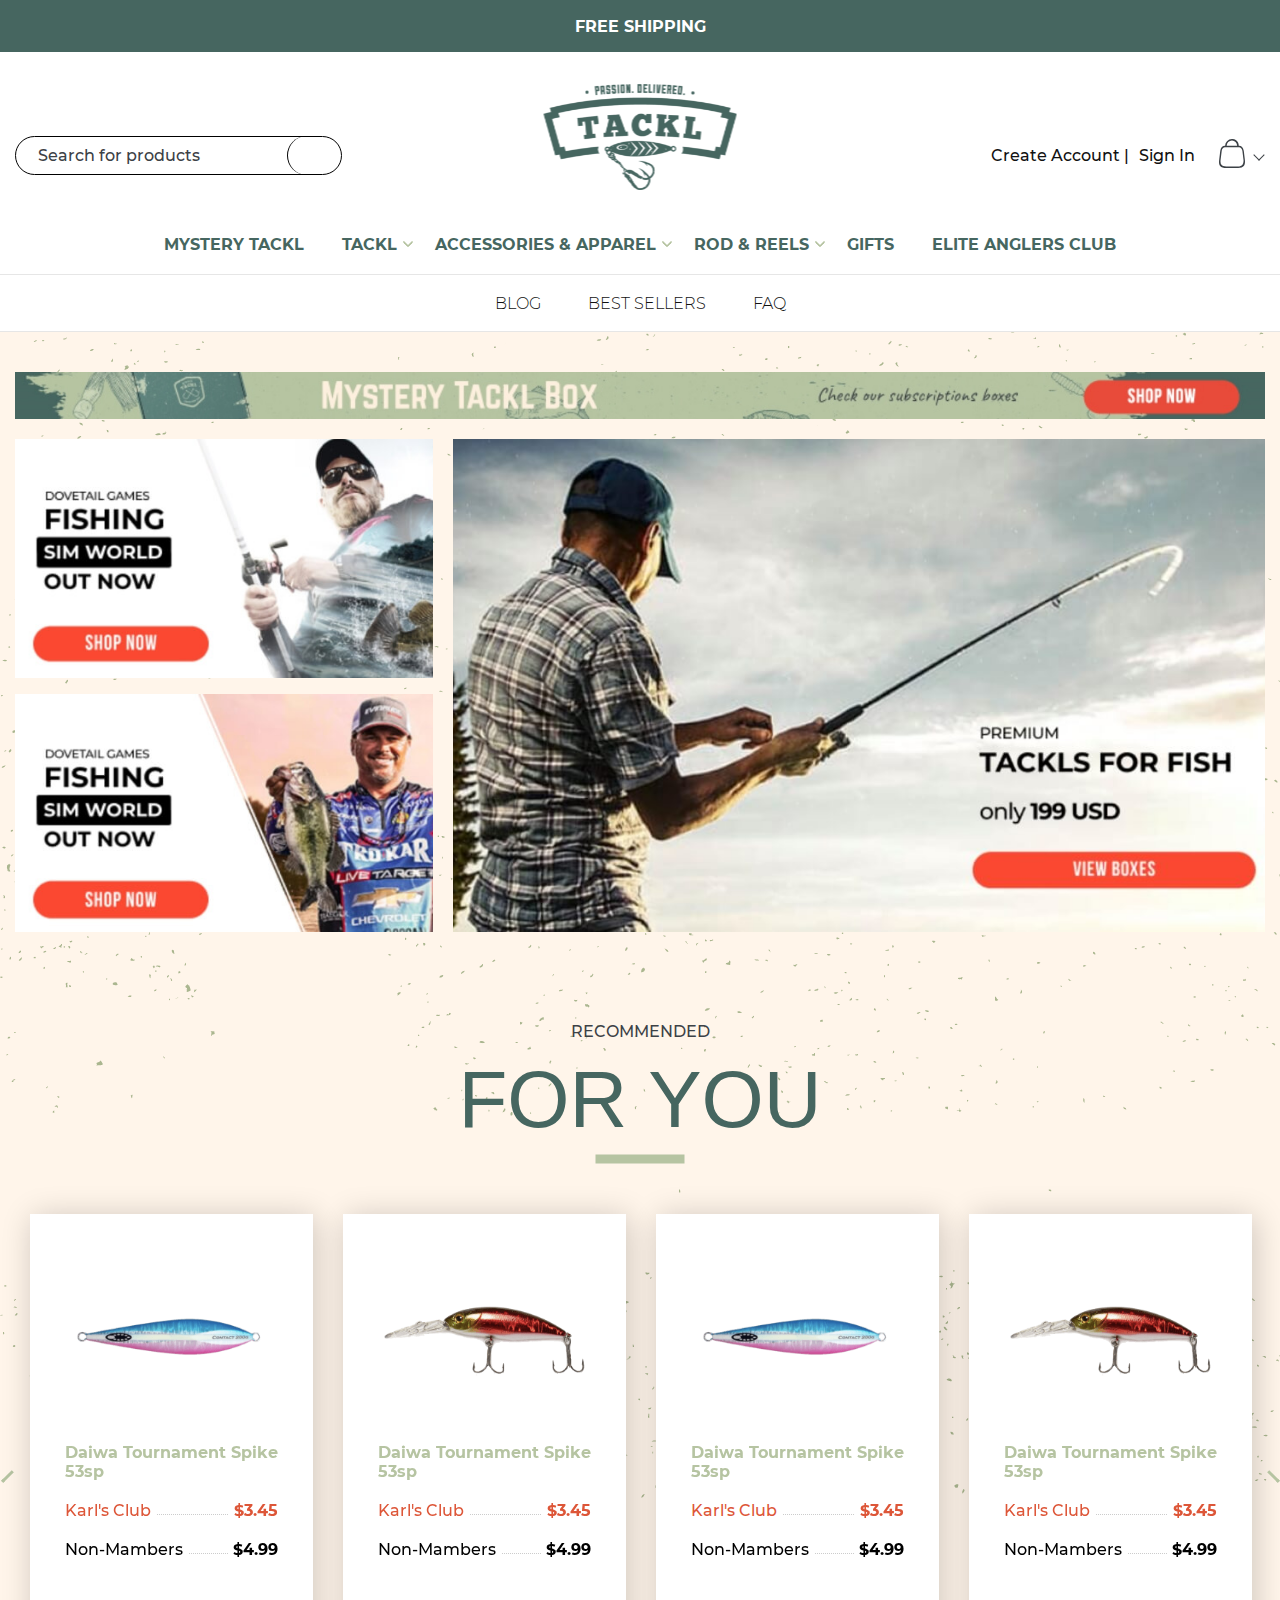
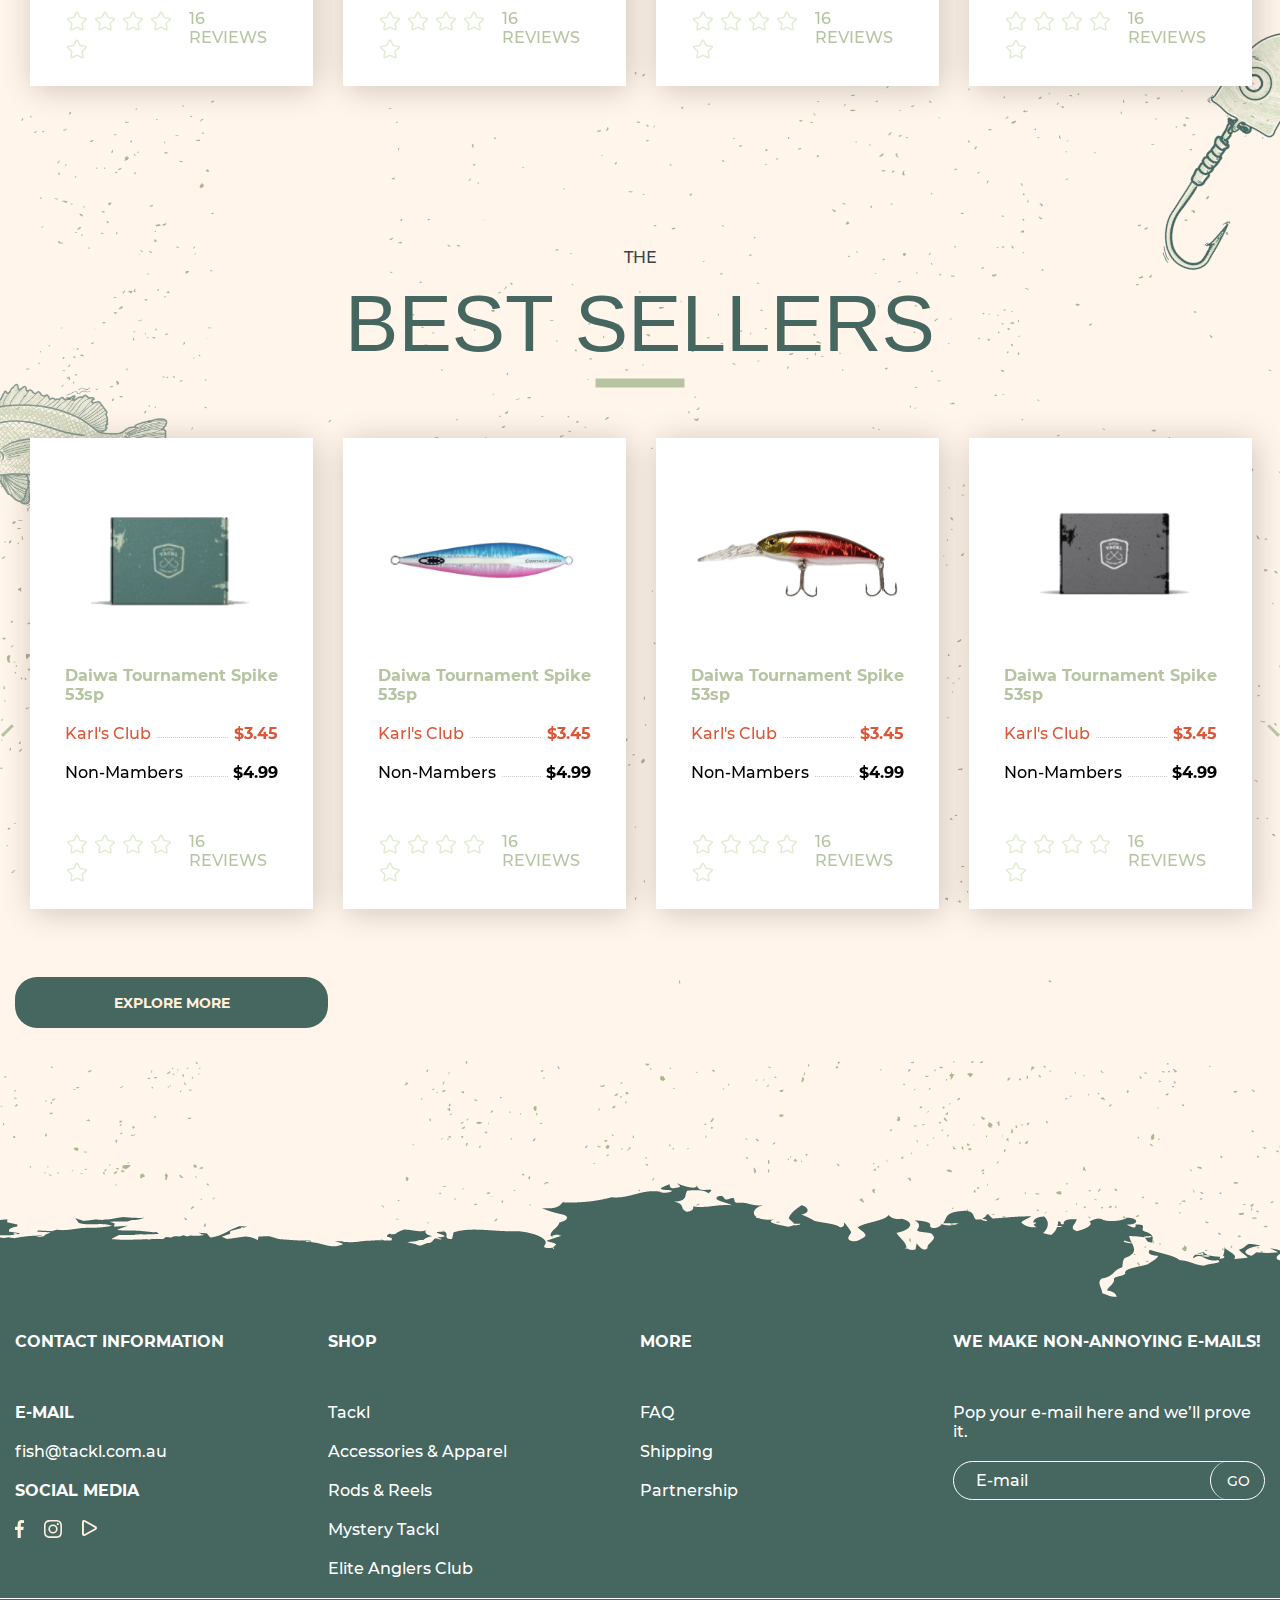
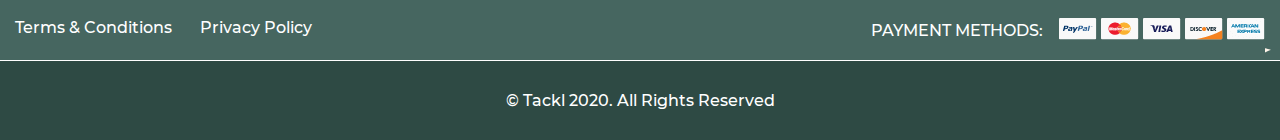
<file: index.html>
<!DOCTYPE html>
<html lang="en">
<head>
    <meta charset="UTF-8">
    <meta name="viewport" content="width=device-width, initial-scale=1.0">
    <meta http-equiv="X-UA-Compatible" content="ie=edge">
    <link rel="stylesheet" href="./css/main.css">
    <title>TACKL</title>
</head>
<body>
    <div class="wrapper">
        <header class="header">
            <div class="header__shipping">
                <a href="#">free shipping</a>
                <div class="header__burger-position">
                    <div class="header__btn-menu">
                        <span></span>
                        <span></span>
                        <span></span>
                    </div>
                </div>
            </div>
            <div class="container">
                <div class="header__wrap">
                    <div class="header__content">
                        <div class="header__search">
                            <input type="search" placeholder="Search for products">
                            <button type="submit"> 
                                <img src="./img/Iconly-Light-outline-Search.svg" alt="">
                            </button>
                        </div>
                        <div class="header__logo">
                            <a href="#">
                                <img src="./img/logo.png" alt="">
                            </a>
                        </div>
                        <div class="header__signin">
                            <a href="#">Create Account | </a>
                            <a href="#">  Sign In</a>
                            <div class="header__img-card">
                                <img src="./img/Iconly-Light-outline-Bag.svg" alt="card">
                            </div>
                            <div class="header__card-list">
                                <div class="header__card-closeBtn">
                                    <span></span>
                                    <span></span>
                                </div>
                                <ul>
                                    <li>You have no items in your shopping cart.</li>
                                </ul>
                            </div>
                        </div>
                    </div>
                    <div class="header__wrap-nav">
                        <nav class="header__nav">
                            <ul class="header__nav-list">
                                <li class="header__nav-item"><a href="#">MYSTERY TACKL</a></li>
                                <li class="header__nav-item arrow"><a href="#">TACKL</a>
                                    <ul class="header__submenu">
                                        <li>There is nothing here yet</li>
                                    </ul>
                                </li>
                                <li class="header__nav-item arrow"><a href="#">ACCESSORIES & APPAREL</a>
                                    <ul class="header__submenu">
                                        <li>There is nothing here yet</li>
                                    </ul>
                                </li>
                                <li class="header__nav-item arrow"><a href="#">Rod & reels</a>
                                    <ul class="header__submenu">
                                        <li>There is nothing here yet</li>
                                    </ul>
                                </li>
                                <li class="header__nav-item"><a href="#">GIFTS</a></li>
                                <li class="header__nav-item"><a href="#">ELITE ANGLERS CLUB</a></li>
                            </ul>
                        </nav>
                    </div>
                </div>
            </div>
        </header>
        <div class="headerBottomMenu">
            <ul class="headerBottomMenu__menu">
                <li class="headerBottomMenu__menu-item"><a href="#">BLOG</a></li>
                <li class="headerBottomMenu__menu-item"><a href="#">BEST SELLERS</a></li>
                <li class="headerBottomMenu__menu-item"><a href="#">FAQ</a></li>    
            </ul>
        </div>
        <div class="offers">
            <div class="container">
                <div class="offers__wrap">
                    <div class="offers__top-banner">
                        <a href="#">
                            <img src="./img/top_banner.jpg" alt="top_banner">
                        </a>
                    </div>
                    <div class="offers__img">
                        <div class="offers__left-img">
                            <a href="#">
                                <img src="./img/sentence2.jpg" alt="">
                            </a>
                            <a href="#">
                                <img src="./img/sentence1.jpg" alt="">
                            </a>
                        </div>
                        <div class="offers__right-img">
                            <a href="#">
                                <img src="./img/sentence.jpg" alt="">
                            </a>
                        </div>
                    </div>
                </div>
            </div>
        </div>
        <div class="foryou">
            <div class="container">
                <div class="foryou__wrap">
                    <p class="foryou__descr descr">RECOMMENDED</p>
                    <span class="foryou__capt caption">FOR YOU</span>
                    <div class="foryou__slider">
                        <div class="foryou__slider-items">
                            <div class="foryou__items-inner">
                                <a href="#">
                                    <img src="./img/bait2.png" alt="bait">
                                </a>
                                <a href="#">
                                    <p>Daiwa Tournament Spike 53sp</p>
                                </a>
                                <div class="foryou__items-details">
                                    <div class="foryou__prise-club">
                                        <span class="foryou__karlsclub"> Karl's Club</span>
                                        <span class="foryou__value">$3.45</span>
                                    </div>
                                    <div class="foryou__prise-nonmambers">
                                        <span class="foryou__nonemambers">Non-Mambers</span>
                                        <span class="foryou__prise">$4.99</span>
                                    </div>
                                    <div class="foryou__appraisal">
                                        <div class="foryou__items-stars">
                                            <img src="./img/Star.svg" alt="">
                                            <img src="./img/Star.svg" alt="">
                                            <img src="./img/Star.svg" alt="">
                                            <img src="./img/Star.svg" alt="">
                                            <img src="./img/Star.svg" alt="">
                                        </div>
                                        <a href="#"><span>16 Reviews</span></a>
                                    </div>
                                </div>
                            </div>
                        </div>
                        <div class="foryou__slider-items">
                            <div class="foryou__items-inner">
                                <a href="#">
                                    <img src="./img/bait.png" alt="bait">
                                </a>
                                <a href="#">
                                    <p>Daiwa Tournament Spike 53sp</p>
                                </a>
                                <div class="foryou__items-details">
                                    <div class="foryou__prise-club">
                                        <span class="foryou__karlsclub"> Karl's Club</span>
                                        <span class="foryou__value">$3.45</span>
                                    </div>
                                    <div class="foryou__prise-nonmambers">
                                        <span class="foryou__nonemambers">Non-Mambers</span>
                                        <span class="foryou__prise">$4.99</span>
                                    </div>
                                    <div class="foryou__appraisal">
                                        <div class="foryou__items-stars">
                                            <img src="./img/Star.svg" alt="">
                                            <img src="./img/Star.svg" alt="">
                                            <img src="./img/Star.svg" alt="">
                                            <img src="./img/Star.svg" alt="">
                                            <img src="./img/Star.svg" alt="">
                                        </div>
                                        <a href="#"><span>16 Reviews</span></a>
                                    </div>
                                </div>
                            </div>
                        </div>
                        <div class="foryou__slider-items">
                            <div class="foryou__items-inner">
                                <a href="#">
                                    <img src="./img/bait2.png" alt="bait">
                                </a>
                                <a href="#">
                                    <p>Daiwa Tournament Spike 53sp</p>
                                </a>
                                <div class="foryou__items-details">
                                    <div class="foryou__prise-club">
                                        <span class="foryou__karlsclub"> Karl's Club</span>
                                        <span class="foryou__value">$3.45</span>
                                    </div>
                                    <div class="foryou__prise-nonmambers">
                                        <span class="foryou__nonemambers">Non-Mambers</span>
                                        <span class="foryou__prise">$4.99</span>
                                    </div>
                                    <div class="foryou__appraisal">
                                        <div class="foryou__items-stars">
                                            <img src="./img/Star.svg" alt="">
                                            <img src="./img/Star.svg" alt="">
                                            <img src="./img/Star.svg" alt="">
                                            <img src="./img/Star.svg" alt="">
                                            <img src="./img/Star.svg" alt="">
                                        </div>
                                        <a href="#"><span>16 Reviews</span></a>
                                    </div>
                                </div>
                            </div>
                        </div>
                        <div class="foryou__slider-items">
                            <div class="foryou__items-inner">
                                <a href="#">
                                    <img src="./img/bait.png" alt="bait">
                                </a>
                                <a href="#">
                                    <p>Daiwa Tournament Spike 53sp</p>
                                </a>
                                <div class="foryou__items-details">
                                    <div class="foryou__prise-club">
                                        <span class="foryou__karlsclub"> Karl's Club</span>
                                        <span class="foryou__value">$3.45</span>
                                    </div>
                                    <div class="foryou__prise-nonmambers">
                                        <span class="foryou__nonemambers">Non-Mambers</span>
                                        <span class="foryou__prise">$4.99</span>
                                    </div>
                                    <div class="foryou__appraisal">
                                        <div class="foryou__items-stars">
                                            <img src="./img/Star.svg" alt="">
                                            <img src="./img/Star.svg" alt="">
                                            <img src="./img/Star.svg" alt="">
                                            <img src="./img/Star.svg" alt="">
                                            <img src="./img/Star.svg" alt="">
                                        </div>
                                        <a href="#"><span>16 Reviews</span></a>
                                    </div>
                                </div>
                            </div>
                        </div>
                        <div class="foryou__slider-items">
                            <div class="foryou__items-inner">
                                <a href="#">
                                    <img src="./img/bait2.png" alt="bait">
                                </a>
                                <a href="#">
                                    <p>Daiwa Tournament Spike 53sp</p>
                                </a>
                                <div class="foryou__items-details">
                                    <div class="foryou__prise-club">
                                        <span class="foryou__karlsclub"> Karl's Club</span>
                                        <span class="foryou__value">$3.45</span>
                                    </div>
                                    <div class="foryou__prise-nonmambers">
                                        <span class="foryou__nonemambers">Non-Mambers</span>
                                        <span class="foryou__prise">$4.99</span>
                                    </div>
                                    <div class="foryou__appraisal">
                                        <div class="foryou__items-stars">
                                            <img src="./img/Star.svg" alt="">
                                            <img src="./img/Star.svg" alt="">
                                            <img src="./img/Star.svg" alt="">
                                            <img src="./img/Star.svg" alt="">
                                            <img src="./img/Star.svg" alt="">
                                        </div>
                                        <a href="#"><span>16 Reviews</span></a>
                                    </div>
                                </div>
                            </div>
                        </div>
                    </div>
                    <div class="foryou__decor">
                        <img src="./img/hook.png" alt="hook">
                    </div>
                </div>
            </div>
        </div>
        <div class="bestsellers">
            <div class="container">
                <div class="bestsellers__wrap">
                    <p class="bestsellers__descr descr">THE</p>
                    <span class="bestsellers__capt caption">BEST SELLERS</span>
                    <div class="bestsellers__slider">
                        <div class="bestsellers__slider-items">
                            <div class="bestsellers__items-inner">
                                <a href="#"><img src="./img/box_tackl.png" alt="bait"></a>
                                <a href="#"><p>Daiwa Tournament Spike 53sp</p></a>
                                <div class="bestsellers__items-details">
                                    <div class="bestsellers__prise-club">
                                        <span class="bestsellers__karlsclub"> Karl's Club</span>
                                        <span class="bestsellers__value">$3.45</span>
                                    </div>
                                    <div class="bestsellers__prise-nonmambers">
                                        <span class="bestsellers__nonemambers">Non-Mambers</span>
                                        <span class="bestsellers__prise">$4.99</span>
                                    </div>
                                    <div class="bestsellers__appraisal">
                                        <div class="bestsellers__items-stars">
                                            <img src="./img/Star.svg" alt="">
                                            <img src="./img/Star.svg" alt="">
                                            <img src="./img/Star.svg" alt="">
                                            <img src="./img/Star.svg" alt="">
                                            <img src="./img/Star.svg" alt="">
                                        </div>
                                        <a href="#"><span>16 Reviews</span></a>
                                    </div>
                                </div>
                            </div>
                        </div>
                        <div class="bestsellers__slider-items">
                            <div class="bestsellers__items-inner">
                                <a href="#"><img src="./img/bait2.png" alt="bait"></a>
                                <a href="#"><p>Daiwa Tournament Spike 53sp</p></a>
                                <div class="bestsellers__items-details">
                                    <div class="bestsellers__prise-club">
                                        <span class="bestsellers__karlsclub"> Karl's Club</span>
                                        <span class="bestsellers__value">$3.45</span>
                                    </div>
                                    <div class="bestsellers__prise-nonmambers">
                                        <span class="bestsellers__nonemambers">Non-Mambers</span>
                                        <span class="bestsellers__prise">$4.99</span>
                                    </div>
                                    <div class="bestsellers__appraisal">
                                        <div class="bestsellers__items-stars">
                                            <img src="./img/Star.svg" alt="">
                                            <img src="./img/Star.svg" alt="">
                                            <img src="./img/Star.svg" alt="">
                                            <img src="./img/Star.svg" alt="">
                                            <img src="./img/Star.svg" alt="">
                                        </div>
                                        <a href="#"><span>16 Reviews</span></a>
                                    </div>
                                </div>
                            </div>
                        </div>
                        <div class="bestsellers__slider-items">
                            <div class="bestsellers__items-inner">
                                <a href="#"><img src="./img/bait.png" alt="bait"></a>
                                <a href="#"><p>Daiwa Tournament Spike 53sp</p></a>
                                <div class="bestsellers__items-details">
                                    <div class="bestsellers__prise-club">
                                        <span class="bestsellers__karlsclub"> Karl's Club</span>
                                        <span class="bestsellers__value">$3.45</span>
                                    </div>
                                    <div class="bestsellers__prise-nonmambers">
                                        <span class="bestsellers__nonemambers">Non-Mambers</span>
                                        <span class="bestsellers__prise">$4.99</span>
                                    </div>
                                    <div class="bestsellers__appraisal">
                                        <div class="bestsellers__items-stars">
                                            <img src="./img/Star.svg" alt="">
                                            <img src="./img/Star.svg" alt="">
                                            <img src="./img/Star.svg" alt="">
                                            <img src="./img/Star.svg" alt="">
                                            <img src="./img/Star.svg" alt="">
                                        </div>
                                        <a href="#"><span>16 Reviews</span></a>
                                    </div>
                                </div>
                            </div>
                        </div>
                        <div class="bestsellers__slider-items">
                            <div class="bestsellers__items-inner">
                                <a href="#"><img src="./img/box_tackl1.png" alt="bait"></a>
                                <a href="#"><p>Daiwa Tournament Spike 53sp</p></a>
                                <div class="bestsellers__items-details">
                                    <div class="bestsellers__prise-club">
                                        <span class="bestsellers__karlsclub"> Karl's Club</span>
                                        <span class="bestsellers__value">$3.45</span>
                                    </div>
                                    <div class="bestsellers__prise-nonmambers">
                                        <span class="bestsellers__nonemambers">Non-Mambers</span>
                                        <span class="bestsellers__prise">$4.99</span>
                                    </div>
                                    <div class="bestsellers__appraisal">
                                        <div class="bestsellers__items-stars">
                                            <img src="./img/Star.svg" alt="">
                                            <img src="./img/Star.svg" alt="">
                                            <img src="./img/Star.svg" alt="">
                                            <img src="./img/Star.svg" alt="">
                                            <img src="./img/Star.svg" alt="">
                                        </div>
                                        <a href="#"><span>16 Reviews</span></a>
                                    </div>
                                </div>
                            </div>
                        </div>
                        <div class="bestsellers__slider-items">
                            <div class="bestsellers__items-inner">
                                <a href="#"><img src="./img/box_tackl.png" alt="bait"></a>
                                <a href="#"><p>Daiwa Tournament Spike 53sp</p></a>
                                <div class="bestsellers__items-details">
                                    <div class="bestsellers__prise-club">
                                        <span class="bestsellers__karlsclub"> Karl's Club</span>
                                        <span class="bestsellers__value">$3.45</span>
                                    </div>
                                    <div class="bestsellers__prise-nonmambers">
                                        <span class="bestsellers__nonemambers">Non-Mambers</span>
                                        <span class="bestsellers__prise">$4.99</span>
                                    </div>
                                    <div class="bestsellers__appraisal">
                                        <div class="bestsellers__items-stars">
                                            <img src="./img/Star.svg" alt="">
                                            <img src="./img/Star.svg" alt="">
                                            <img src="./img/Star.svg" alt="">
                                            <img src="./img/Star.svg" alt="">
                                            <img src="./img/Star.svg" alt="">
                                        </div>
                                        <a href="#"><span>16 Reviews</span></a>
                                    </div>
                                </div>
                            </div>
                        </div>
                    </div>
                    <div class="bestsellers__btn btn">
                        <button>
                            EXPLORE MORE 
                        </button>
                    </div>
                    <div class="bestsellers__decor">
                        <img src="./img/fish.png" alt="fish">
                    </div>
                </div>
            </div>
        </div>
        <div class="footer">
                <div class="container">
                    <div class="footer__wrap">
                        <div class="footer__col-wrap">
                            <div class="footer__col">
                                <div class="footer__col-caption">
                                    <span>CONTACT INFORMATION</span>
                                </div>
                                <ul>
                                    <li class="footer__col-items-strong">E-MAIL</li>
                                    <li class="footer__col-items"><a href="mailto:fish@tackl.com.au">fish@tackl.com.au</a></li>
                                    <li class="footer__col-items-strong">SOCIAL MEDIA</li>
                                    <li class="footer__col-items-icon">
                                         <a href="#"><img src="./img/Контур 9.svg" alt="ff"></a>
                                         <a href="#"><img src="./img/Сгруппировать 8.svg" alt="inst"></a>
                                         <a href="#"><img src="./img/Сгруппировать 9.svg" alt="gp"></a>
                                    </li>
                                </ul>
                            </div>
                            <div class="footer__col">
                                <div class="footer__col-caption">
                                    <span>SHOP</span>
                                </div>
                                <ul>
                                    <li class="footer__col-items"><a href="#">Tackl</a></li>
                                    <li class="footer__col-items"><a href="#">Accessories & Apparel</a></li>
                                    <li class="footer__col-items"><a href="#">Rods & Reels</a></li>
                                    <li class="footer__col-items"><a href="#">Mystery Tackl</a></li>
                                    <li class="footer__col-items"><a href="#">Elite Anglers Club</a></li>
                                </ul>
                            </div>
                            <div class="footer__col">
                                <div class="footer__col-caption">
                                    <span>MORE</span>
                                </div>
                                <ul>
                                    <li class="footer__col-items"><a href="#">FAQ</a></li>
                                    <li class="footer__col-items"><a href="#">Shipping</a></li>
                                    <li class="footer__col-items"><a href="#">Partnership</a></li>
                                </ul>
                            </div>
                            <div class="footer__col">
                                <div class="footer__col-caption">
                                    <span>WE MAKE NON-ANNOYING E-MAILS!</span>
                                </div>
                                <ul>
                                    <li class="footer__col-items">Pop your e-mail here and we’ll prove it.</li>
                                    <li class="footer__col-input">
                                        <input type="text" placeholder="E-mail">
                                        <button type="submit">GO</button>
                                    </li>
                                </ul>
                            </div>
                        </div>
                    </div>
                    <div class="footer__cards">
                        <div class="footer__cards-link">
                            <a href="#">Terms & Conditions</a>
                            <a href="#">Privacy Policy</a>
                        </div>
                        <div class="footer__cards-payment">
                            <span>PAYMENT METHODS:</span>
                            <img src="./img/playpal.png" alt="">
                            <img src="./img/masterCard.png" alt="">
                            <img src="./img/visa.png" alt="">
                            <img src="./img/discover.png" alt="">
                            <img src="./img/amerricanExpress.png" alt="">
                        </div>
                    </div>
                </div>
            <div class="footer__copyrigh">
                <span>© Tackl 2020. All Rights Reserved</span>
            </div>
        </div>
    </div>
    <script src="https://code.jquery.com/jquery-3.5.1.min.js"></script>
    <script src="./js/slick.min.js"></script>
    <script src="./js/main.js"></script>
</body>
</html>
</file>
<file: css/main.css>
@font-face {
  font-family: "Montserrat";
  src: url("../fonts/Montserrat-Bold.woff2") format("woff2"), url("M../fonts/ontserrat-Bold.woff") format("woff");
  font-weight: bold;
  font-style: normal;
  font-display: swap;
}
@font-face {
  font-family: "Montserrat";
  src: url("../fonts/Montserrat-Medium.woff2") format("woff2"), url("../fonts/Montserrat-Medium.woff") format("woff");
  font-weight: 500;
  font-style: normal;
  font-display: swap;
}
@font-face {
  font-family: "Montserrat";
  src: url("../fonts/Montserrat-Light.woff2") format("woff2"), url("../fonts/Montserrat-Light.woff") format("woff");
  font-weight: 300;
  font-style: normal;
  font-display: swap;
}
@font-face {
  font-family: "Open Sans";
  src: url("../fonts/Norwester-Regular.woff2") format("woff2"), url("../fonts/Norwester-Regular.woff") format("woff");
  font-weight: normal;
  font-style: normal;
  font-display: swap;
}
body {
  margin: 0;
  min-width: 320px;
  font-size: 16px;
  font-family: "Montserrat", sans-serif, Arial;
  font-weight: 400;
  background-color: #FFF5EA;
  background-image: url(../img/bc.png);
  background-repeat: repeat;
}

.overflow {
  overflow: hidden;
}

*,
*:before,
*:after {
  box-sizing: border-box;
  outline: none;
}

a {
  text-decoration: none;
  color: #111;
}

ul, ol {
  margin: 0;
  padding: 0;
  list-style: none;
}

h1, h2, h3, h4, h5, h6, ul, p {
  margin: 0;
  padding: 0;
}

.container {
  max-width: 1485px;
  padding: 0 15px;
  margin: 0 auto;
  position: relative;
}

.wrapper {
  overflow: hidden;
  display: flex;
  justify-content: space-between;
  flex-direction: column;
  min-height: 100vh;
}

.caption {
  font-size: 80px;
  font-family: "Norwester", sans-serif;
  display: block;
  font-weight: 400;
  color: #466660;
  text-transform: uppercase;
}
@media (max-width: 1024px) {
  .caption {
    font-size: 70px;
  }
}
@media (max-width: 500px) {
  .caption {
    font-size: 50px;
  }
}

.descr {
  color: #3C4146;
  font-weight: 500;
  text-transform: uppercase;
}

.btn,
button {
  display: flex;
  justify-content: center;
  align-items: center;
  border: none;
  width: 100%;
  height: 51px;
  font-size: 14px;
  font-weight: 700;
  font-family: "Montserrat", sans-serif, Arial;
  background-color: #466660;
  border-radius: 22px;
  text-align: center;
  padding: 0 27px;
  color: #FFF0DE;
  cursor: pointer;
  transition: all 0.3s;
}
.btn:hover,
button:hover {
  background-color: #3C4146;
}

.--hover__btn:hover {
  background-color: #1ed013;
}

input[type=search],
input[type=text] {
  display: block;
  width: 100%;
  height: 39px;
  padding: 10px 22px;
  border: none;
  border: 1px solid #000;
  border-radius: 50px;
  background: none;
  font-size: 16px;
  font-family: "Montserrat";
  font-weight: 500;
  color: #3C4146;
  transition: all 0.2s;
}
@media (max-width: 490px) {
  input[type=search],
input[type=text] {
    font-size: 12px;
  }
}
@media (max-width: 1024px) {
  input[type=search],
input[type=text] {
    font-size: 14px;
  }
}
input[type=search]::placeholder,
input[type=text]::placeholder {
  color: #3C4146;
  font-weight: 500;
}
input[type=search]:focus,
input[type=text]:focus {
  box-shadow: 0 0 3px 1px #68a8e0;
}

input[type=text] {
  border: 1px solid #fff;
  color: #fff;
}
input[type=text]::placeholder {
  color: #fff;
  font-weight: 500;
}

input[type=file] {
  display: block;
  width: 100%;
  height: 50px;
  padding: 12px 24px;
  border: 2px dashed #cccc;
  background: none;
  border-radius: 5px;
  font-size: 14px;
  font-family: "Montserrat";
  font-weight: 700;
  color: #fff;
  transition: all 0.2s;
}
input[type=file]::placeholder {
  color: #FFFFFF;
}
input[type=file]:focus {
  border-color: #282b31;
}

input[type=text]::-ms-clear {
  display: none;
  width: 0;
  height: 0;
}

input[type=text]::-ms-reveal {
  display: none;
  width: 0;
  height: 0;
}

input[type=search]::-webkit-search-decoration,
input[type=search]::-webkit-search-cancel-button,
input[type=search]::-webkit-search-results-button,
input[type=search]::-webkit-search-results-decoration {
  display: none;
}

textarea {
  display: block;
  width: 100%;
  height: 210px;
  resize: none;
  padding: 12px 0;
  border: none;
  border-bottom: 2px solid #cccc;
  background: none;
  font-size: 14px;
  font-family: "Montserrat";
  font-weight: 400;
  color: #000;
  transition: all 0.2s;
}
@media (max-width: 490px) {
  textarea {
    font-size: 12px;
  }
}
textarea::placeholder {
  color: #000;
}
textarea:focus {
  border-color: #282b31;
}

select {
  display: block;
  width: 100%;
  height: 50px;
  padding: 12px 0;
  border: none;
  border-bottom: 2px solid #ccc;
  background: none;
  font-size: 14px;
  font-family: "Montserrat";
  font-weight: 400;
  color: #000;
  transition: all 0.2s;
  -webkit-appearance: none;
  -moz-appearance: none;
  appearance: none;
  cursor: pointer;
}
@media (max-width: 490px) {
  select {
    font-size: 12px;
  }
}

input:-webkit-autofill,
input:-webkit-autofill:hover,
input:-webkit-autofill:focus,
input:-webkit-autofill:active {
  -webkit-transition: background-color 5000s ease-in-out 0s;
  transition: background-color 5000s ease-in-out 0s;
}

.arrow a::after {
  content: "";
  transform: rotate(-45deg);
  position: absolute;
  top: 3px;
  right: -15px;
  display: block;
  border-bottom: 2px solid #B6C4A2;
  border-left: 2px solid #B6C4A2;
  border-radius: 2px;
  width: 8px;
  height: 8px;
  transition: all 0.3s;
}
@media (max-width: 1024px) {
  .arrow a::after {
    right: 0;
    display: block;
  }
}
.arrow a:hover:after {
  transform: rotate(135deg);
  top: 5px;
}

.slider {
  position: relative;
}

.slick-track {
  display: flex;
}

.slick-list {
  overflow: visible;
  padding: 68px 0;
  min-width: 0;
}

.slick-arrow {
  display: flex;
  justify-content: center;
  align-items: center;
  position: absolute;
  top: 60%;
  font-size: 0;
  border: none;
  background-color: transparent;
  width: 30px;
  height: 30px;
  cursor: pointer;
}

.slick-arrow.slick-prev {
  left: -20px;
}
@media (max-width: 1024px) {
  .slick-arrow.slick-prev {
    left: 0;
    z-index: 1;
  }
}
.slick-arrow.slick-prev::after {
  content: "";
  width: 15px;
  height: 15px;
  border-bottom: 3px solid #B6C4A2;
  border-left: 3px solid #B6C4A2;
  transform: rotate(45deg);
  display: block;
}

.slick-arrow.slick-next {
  right: -20px;
}
@media (max-width: 1024px) {
  .slick-arrow.slick-next {
    right: 0;
    z-index: 1;
  }
}
.slick-arrow.slick-next::after {
  content: "";
  width: 15px;
  height: 15px;
  border-bottom: 3px solid #B6C4A2;
  border-right: 3px solid #B6C4A2;
  transform: rotate(-45deg);
  display: block;
}

.slick-slide .foryou__items-inner {
  box-shadow: none;
  transition: box-shadow 0.1s ease-in-out;
}

.slick-slide.slick-active .foryou__items-inner {
  box-shadow: 3px 3px 30px 0px rgba(0, 0, 0, 0.2);
}

.slick-slide .bestsellers__items-inner {
  box-shadow: none;
  transition: box-shadow 0.1s ease-in-out;
}

.slick-slide.slick-active .bestsellers__items-inner {
  box-shadow: 3px 3px 30px 0px rgba(0, 0, 0, 0.2);
}

.header {
  background-color: #fff;
  padding-bottom: 20px;
  border-bottom: 1px solid #E6E6E6;
}
.header__shipping {
  height: 52px;
  display: flex;
  justify-content: center;
  align-items: center;
  background-color: #466660;
}
.header__shipping a {
  color: #fff;
  text-transform: uppercase;
  font-size: 16px;
  font-weight: 700;
  transition: all 0.3s;
}
.header__shipping a:hover {
  color: ff0000;
}
.header__wrap {
  display: flex;
  flex-direction: column;
  width: 100%;
}
.header__content {
  display: flex;
  justify-content: space-between;
  align-items: center;
  padding: 84px 0 60px 0;
  position: relative;
}
@media (max-width: 500px) {
  .header__content {
    flex-direction: column-reverse;
    justify-content: center;
    padding: 50px 0 50px 0;
  }
}
.header__search {
  position: relative;
  width: 327px;
}
@media (max-width: 1024px) {
  .header__search {
    width: 250px;
  }
}
.header__search button {
  border: none;
  background: none;
  position: absolute;
  top: 0;
  right: 0;
  width: 38px;
  height: 100%;
  border-left: 1px solid #000;
  border-radius: 50px;
  cursor: pointer;
}
.header__search button img {
  max-width: 100%;
}
.header__logo {
  position: absolute;
  top: 50%;
  left: 50%;
  transform: translate(-50%, -50%);
  margin-top: -5px;
}
@media (max-width: 500px) {
  .header__logo {
    position: static;
    transform: none;
    margin-top: 0;
    margin-bottom: 20px;
  }
}
.header__logo img {
  max-width: 100%;
}
.header__signin {
  display: flex;
  align-items: center;
  padding-right: 20px;
}
@media (max-width: 500px) {
  .header__signin {
    margin-bottom: 20px;
  }
}
.header__signin a {
  font-size: 16px;
  font-weight: 500;
  padding-left: 10px;
}
.header__signin a:first-child {
  padding-left: 0;
}
@media (max-width: 1024px) {
  .header__signin a {
    font-size: 14px;
  }
}
.header__img-card {
  position: relative;
  cursor: pointer;
}
.header__img-card img {
  padding-left: 24px;
  max-width: 100%;
}
.header__img-card:after {
  content: "";
  position: absolute;
  top: 12px;
  right: -18px;
  border-left: 1px solid #3C4146;
  border-bottom: 1px solid #3C4146;
  width: 8px;
  height: 8px;
  transform: rotate(-45deg);
}
.header__card-list {
  display: none;
  position: absolute;
  z-index: 1;
  width: 350px;
  top: 130px;
  right: 0;
  border-top: 6px solid #000000;
  border-radius: 8px;
  box-shadow: 0 0 5px rgba(0, 0, 0, 0.25);
  right: 0;
  padding: 15px 18px 10px 18px;
  background-color: #fff;
  cursor: auto;
  transition: all 0.3s;
}
.header__card-list::before {
  content: "";
  position: absolute;
  top: -21px;
  width: 5px;
  right: 26px;
  border: 8px solid;
  border-color: transparent transparent #000000 transparent;
}
.header__card-list:after {
  content: "";
  position: absolute;
  top: 0;
  right: 0;
}
.header__card-list ul li {
  padding: 27px 0 18px;
}
.header__card-list.active {
  display: block;
}
.header__card-closeBtn {
  position: absolute;
  top: 20px;
  right: 20px;
  cursor: pointer;
}
.header__card-closeBtn span:first-child {
  position: absolute;
  display: block;
  width: 2px;
  height: 15px;
  background-color: #000;
  transform: rotate(45deg);
}
.header__card-closeBtn span:last-child {
  position: absolute;
  display: block;
  width: 2px;
  height: 15px;
  background-color: #000;
  transform: rotate(-45deg);
}
.header__burger-position {
  display: none;
}
@media (max-width: 1024px) {
  .header__burger-position {
    display: block;
    position: absolute;
    right: 0;
    margin-right: 15px;
  }
}
.header__btn-menu {
  position: relative;
  width: 30px;
  height: 20px;
  z-index: 30;
}
.header__btn-menu.active span:nth-child(1) {
  top: 1px;
  transform: rotate(-45deg);
  background-color: #fff;
}
.header__btn-menu.active span:nth-child(2) {
  opacity: 0;
}
.header__btn-menu.active span:nth-child(3) {
  top: 1px;
  transform: rotate(45deg);
  background-color: #fff;
}
.header__btn-menu span {
  transition: all 0.3s;
  position: absolute;
  top: 0;
  left: 0;
  width: 100%;
  height: 2px;
  z-index: 15;
  background-color: #fff;
}
.header__btn-menu span:nth-child(2) {
  top: 7px;
}
.header__btn-menu span:nth-child(3) {
  top: 14px;
}
.header__wrap-nav {
  position: relative;
}
@media (max-width: 1024px) {
  .header__wrap-nav {
    top: 0;
    left: -100%;
    width: 80%;
    height: 100%;
    position: fixed;
    z-index: 20;
    overflow: auto;
    padding: 100px 0;
    background-color: #fff;
    transition: all 0.3s;
    box-shadow: 0 0 5px 0 rgba(50, 50, 50, 0.75);
  }
}
.header__wrap-nav.active {
  left: 0;
}
.header__nav {
  display: flex;
  justify-content: center;
}
@media (max-width: 1024px) {
  .header__nav {
    height: 100%;
  }
}
.header__nav-list {
  display: flex;
  justify-content: center;
  text-transform: uppercase;
}
@media (max-width: 1024px) {
  .header__nav-list {
    flex-direction: column;
    justify-content: start;
    width: 100%;
  }
}
.header__nav-item {
  margin-right: 38px;
}
.header__nav-item:last-child {
  margin-right: 0;
}
@media (max-width: 1024px) {
  .header__nav-item {
    margin-right: 0;
    border-bottom: 1px solid #dddddd;
    padding: 13px 36px 13px 15px;
    color: #777777;
    position: relative;
  }
}
.header__nav-item a {
  font-size: 16px;
  font-weight: 700;
  color: #466660;
  width: 100%;
  position: relative;
}
@media (max-width: 1024px) {
  .header__nav-item a {
    font-size: 14px;
    font-weight: 500;
    color: #777777;
    display: block;
  }
}
.header__nav-item a:hover {
  overflow: visible;
  opacity: 1;
}
.header__nav-item a::before {
  content: "";
  position: absolute;
  bottom: -9px;
  width: 0;
  left: 0;
  height: 3px;
  transition: all 0.3s;
  background-color: #FB5018;
  color: #fff;
}
@media (max-width: 1024px) {
  .header__nav-item a::before {
    position: static;
  }
}
.header__nav-item a:hover::before {
  width: 100%;
}
.header__nav-item:hover .header__submenu {
  opacity: 1;
  overflow: visible;
  z-index: 2;
}
@media (max-width: 1024px) {
  .header__nav-item:hover .header__submenu {
    position: static;
  }
}
.header__submenu {
  padding-top: 20px;
  position: absolute;
  top: 20px;
  left: 0;
  right: 0;
  overflow: hidden;
  opacity: 0;
  transition: all 0.3s;
  z-index: -2;
}
.header__submenu li {
  background-color: #F4F4F4;
  box-shadow: 0 0 3px rgba(0, 0, 0, 0.25);
  min-height: 400px;
  width: 65%;
  padding: 10px;
  margin: 0 auto;
  border-radius: 0 0 6px 6px;
  display: flex;
  justify-content: center;
  align-items: center;
}
@media (max-width: 1024px) {
  .header__submenu {
    max-height: 100%;
    width: 100%;
    display: none;
  }
}

.headerBottomMenu {
  background-color: #fff;
  margin-bottom: 40px;
  height: 57px;
  display: flex;
  justify-content: center;
  align-items: center;
  border-bottom: 1px solid #E6E6E6;
}
.headerBottomMenu__menu {
  display: flex;
  justify-content: center;
  align-items: center;
}
.headerBottomMenu__menu-item {
  margin-right: 47px;
  color: #466660;
  font-weight: 300;
}
.headerBottomMenu__menu-item:last-child {
  margin-right: 0;
}

.offers {
  margin-bottom: 90px;
}
.offers__wrap {
  display: flex;
  flex-direction: column;
}
.offers__top-banner {
  margin-bottom: 20px;
}
.offers__top-banner img {
  max-width: 100%;
  max-height: 100%;
  display: block;
}
.offers__img {
  display: flex;
}
@media (max-width: 530px) {
  .offers__img {
    flex-direction: column;
  }
}
.offers__left-img {
  width: 34%;
  margin-right: 20px;
}
@media (max-width: 530px) {
  .offers__left-img {
    width: 100%;
    margin-right: 0;
    margin-bottom: 20px;
  }
}
.offers__left-img a {
  margin-bottom: 16px;
  display: block;
}
.offers__left-img a:last-child {
  margin-bottom: 0;
}
.offers__left-img img {
  max-width: 100%;
  max-height: 100%;
  object-fit: cover;
  display: block;
}
@media (max-width: 530px) {
  .offers__left-img img {
    width: 100%;
  }
}
.offers__right-img {
  width: 66%;
}
@media (max-width: 530px) {
  .offers__right-img {
    width: 100%;
  }
}
.offers__right-img img {
  max-width: 100%;
  max-height: 100%;
  object-fit: cover;
  width: 100%;
  height: 100%;
  display: block;
}

.foryou {
  margin-bottom: 94px;
}
.foryou__descr {
  margin-bottom: 13px;
  text-align: center;
}
.foryou__capt {
  text-align: center;
  position: relative;
}
.foryou__capt::after {
  content: "";
  position: absolute;
  left: 50%;
  transform: translate(-50%, -50%);
  bottom: -22px;
  width: 89px;
  height: 9px;
  background-color: #B6C4A2;
}
.foryou__slider {
  display: flex;
  width: calc(100% + 30px);
  padding: 0 15px;
  margin: 0 -15px;
  overflow: hidden;
}
.foryou__slider-items {
  padding: 0 15px;
  transition: all 0.1s;
}
.foryou__slider-items img {
  max-width: 100%;
  max-height: 100%;
  object-fit: contain;
}
.foryou__slider-items:hover {
  transform: scale(1.1);
}
.foryou__items-inner {
  background-color: #fff;
  padding: 21px 35px;
  box-shadow: 3px 3px 30px 0px rgba(0, 0, 0, 0.2);
}
.foryou__items-inner p {
  font-weight: 700;
  color: #B6C4A2;
  margin-bottom: 20px;
}
.foryou__prise-club {
  display: flex;
  justify-content: space-between;
  width: 100%;
  margin-bottom: 20px;
  position: relative;
}
.foryou__prise-club::after {
  content: "";
  position: absolute;
  bottom: 25%;
  left: 0;
  display: block;
  width: 100%;
  border-bottom: 1px dotted #ccc;
}
.foryou__karlsclub {
  color: #dd5638;
  position: relative;
  z-index: 1;
  background-color: #fff;
  padding: 0 5px 0 0px;
}
.foryou__value, .foryou__prise {
  font-weight: 700;
  color: #dd5638;
  position: relative;
  z-index: 1;
  background-color: #fff;
  padding: 0 0 0 5px;
}
.foryou__prise {
  color: inherit;
}
.foryou__prise-nonmambers {
  display: flex;
  justify-content: space-between;
  margin-bottom: 50px;
  position: relative;
}
.foryou__prise-nonmambers::after {
  content: "";
  position: absolute;
  bottom: 25%;
  left: 0;
  display: block;
  width: 100%;
  border-bottom: 1px dotted #ccc;
}
.foryou__nonemambers {
  position: relative;
  z-index: 1;
  background-color: #fff;
  padding: 0 5px 0 0px;
}
.foryou__appraisal {
  display: flex;
  justify-content: space-between;
}
.foryou__appraisal span {
  font-weight: 500;
  text-transform: uppercase;
  color: #B6C4A2;
}
.foryou__decor {
  position: absolute;
  bottom: -140px;
  right: -75px;
  z-index: -1;
}
.foryou__decor img {
  max-width: 100%;
  max-height: 100%;
}

.bestsellers {
  margin-bottom: 154px;
}
.bestsellers__descr {
  margin-bottom: 11px;
  text-align: center;
}
.bestsellers__capt {
  position: relative;
  text-align: center;
}
.bestsellers__capt::after {
  content: "";
  position: absolute;
  left: 50%;
  transform: translate(-50%, -50%);
  bottom: -22px;
  width: 89px;
  height: 9px;
  background-color: #B6C4A2;
}
.bestsellers__slider {
  display: flex;
  width: calc(100% + 30px);
  padding: 0 15px;
  margin: 0 -15px;
  overflow: hidden;
}
.bestsellers__slider-items {
  width: 25%;
  padding: 0 15px;
  transition: all 0.1s;
}
.bestsellers__slider-items img {
  max-width: 100%;
  max-height: 100%;
  object-fit: contain;
}
.bestsellers__slider-items:hover {
  transform: scale(1.1);
}
.bestsellers__items-inner {
  background-color: #fff;
  padding: 21px 35px;
  box-shadow: 3px 3px 30px 0px rgba(0, 0, 0, 0.2);
}
.bestsellers__items-inner p {
  font-weight: 700;
  color: #B6C4A2;
  margin-bottom: 20px;
}
.bestsellers__prise-club {
  display: flex;
  justify-content: space-between;
  width: 100%;
  margin-bottom: 20px;
  position: relative;
}
.bestsellers__prise-club::after {
  content: "";
  position: absolute;
  bottom: 25%;
  left: 0;
  display: block;
  width: 100%;
  border-bottom: 1px dotted #ccc;
}
.bestsellers__karlsclub {
  color: #dd5638;
  position: relative;
  z-index: 1;
  background-color: #fff;
  padding: 0 5px 0 0px;
}
.bestsellers__value, .bestsellers__prise {
  font-weight: 700;
  color: #dd5638;
  position: relative;
  z-index: 1;
  background-color: #fff;
  padding: 0 0 0 5px;
}
.bestsellers__prise {
  color: inherit;
}
.bestsellers__prise-nonmambers {
  display: flex;
  justify-content: space-between;
  margin-bottom: 50px;
  position: relative;
}
.bestsellers__prise-nonmambers::after {
  content: "";
  position: absolute;
  bottom: 25%;
  left: 0;
  display: block;
  width: 100%;
  border-bottom: 1px dotted #ccc;
}
.bestsellers__nonemambers {
  position: relative;
  z-index: 1;
  background-color: #fff;
  padding: 0 5px 0 0px;
}
.bestsellers__appraisal {
  display: flex;
  justify-content: space-between;
}
.bestsellers__appraisal span {
  font-weight: 500;
  text-transform: uppercase;
  color: #B6C4A2;
}
.bestsellers__decor {
  position: absolute;
  top: 100px;
  left: -75px;
  z-index: -1;
}
.bestsellers__decor img {
  max-width: 100%;
  max-height: 100%;
}
.bestsellers__btn {
  width: 313px;
}

.footer {
  padding: 150px 0 0 0;
  background-image: url(../img/footer_counture.png);
  background-repeat: no-repeat;
  background-position: 75% top;
}
@media (max-width: 1024px) {
  .footer {
    font-size: 14px;
  }
}
.footer__wrap {
  display: flex;
  flex-direction: column;
}
.footer__col-wrap {
  display: flex;
  justify-content: space-between;
}
@media (max-width: 1024px) {
  .footer__col-wrap {
    flex-direction: column;
    padding: 20px 0;
  }
}
.footer__col {
  width: 25%;
}
@media (max-width: 1024px) {
  .footer__col {
    width: 100%;
    margin-bottom: 50px;
  }
}
.footer__col-caption {
  color: #fff;
  font-weight: 700;
  margin-bottom: 52px;
}
@media (max-width: 1024px) {
  .footer__col-caption {
    font-size: 16px;
  }
}
.footer__col-items {
  color: #fff;
  font-weight: 500;
  margin-bottom: 20px;
}
@media (max-width: 1024px) {
  .footer__col-items:last-child {
    margin-bottom: 0;
  }
}
.footer__col-items a {
  color: #fff;
  font-weight: 500;
}
.footer__col-items a:hover {
  text-decoration: underline;
}
.footer__col-items-strong {
  color: #fff;
  font-weight: 700;
  margin-bottom: 20px;
}
.footer__col-items-icon {
  display: flex;
}
.footer__col-items-icon img {
  padding-right: 20px;
  max-width: 100%;
}
.footer__col-input {
  position: relative;
}
@media (max-width: 1024px) {
  .footer__col-input {
    width: 60%;
  }
}
@media (max-width: 320px) {
  .footer__col-input {
    width: 100%;
  }
}
.footer__col-input button {
  border: none;
  background: none;
  position: absolute;
  top: 0;
  right: 0;
  width: 50px;
  height: 100%;
  border-left: 1px solid #fff;
  color: #fff;
  text-transform: uppercase;
  font-weight: 500;
  border-radius: 50px;
  cursor: pointer;
}
.footer__col-input button img {
  max-width: 100%;
}
.footer__cards {
  background-color: #466660;
  display: flex;
  justify-content: space-between;
  padding: 20px 0;
  position: relative;
}
@media (max-width: 700px) {
  .footer__cards {
    flex-direction: column;
  }
}
.footer__cards::before {
  content: "";
  position: absolute;
  top: 0;
  bottom: 0;
  right: -99999px;
  left: -99999px;
  height: 1px;
  background-color: #fff;
}
.footer__cards img {
  vertical-align: bottom;
  max-width: 100%;
}
@media (max-width: 700px) {
  .footer__cards-link {
    margin-bottom: 20px;
  }
}
.footer__cards-link a {
  padding-right: 24px;
  color: #fff;
}
.footer__cards-payment {
  color: #fff;
}
.footer__cards-payment span {
  padding-right: 12px;
}
@media (max-width: 410px) {
  .footer__cards-payment span {
    display: block;
    margin-bottom: 20px;
  }
}
.footer__copyrigh {
  border-top: 1px solid #fff;
  background-color: #2E4A44;
  display: flex;
  justify-content: center;
  padding: 30px 0;
}
.footer__copyrigh span {
  color: #fff;
}
</file>
